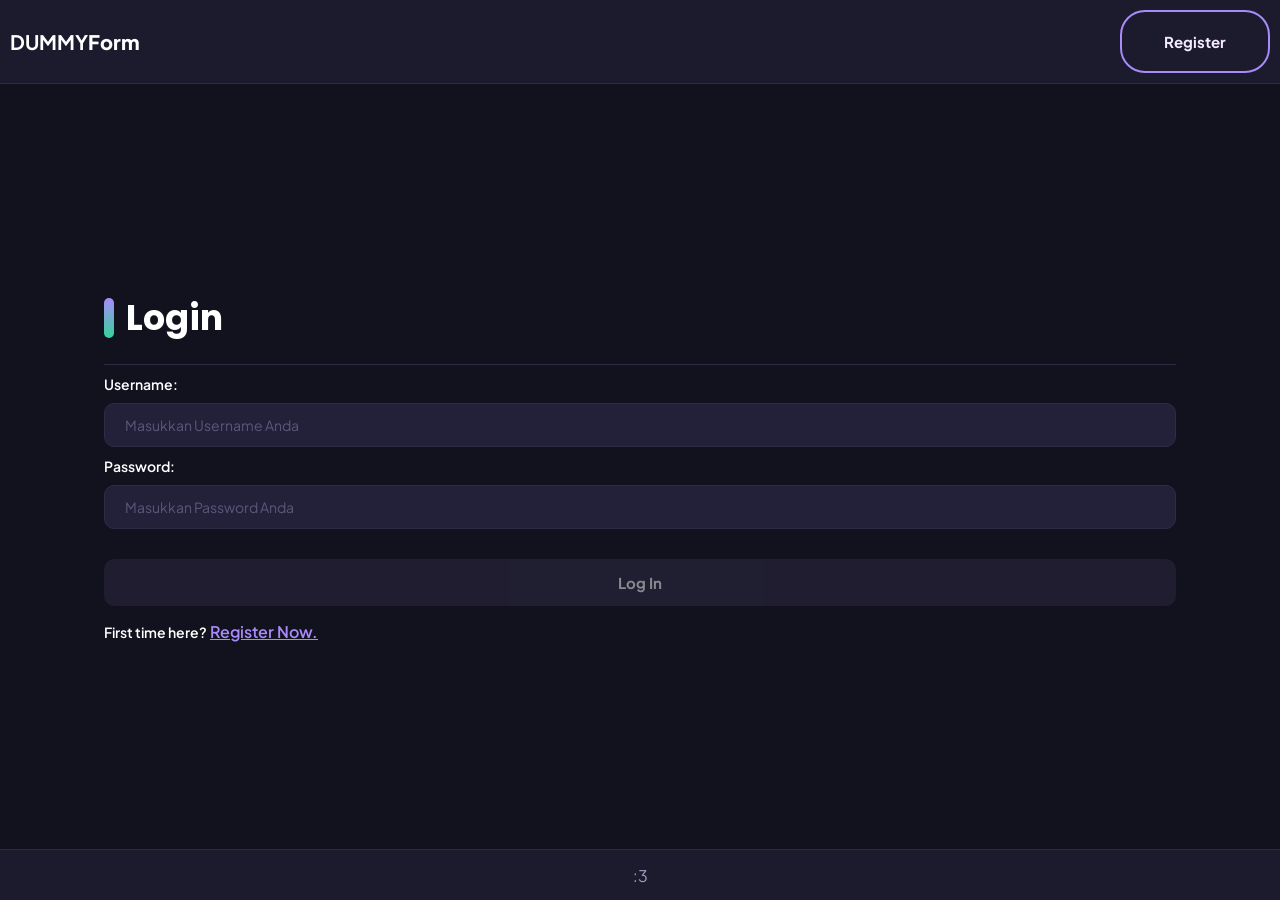
<file: index.html>
<!DOCTYPE html>
<html>

<head>
    <meta charset="utf-8">
    <meta http-equiv="X-UA-Compatible" content="IE=edge">
    <title>DUMMYForm | LOGIN</title>
    <meta name="viewport" content="width=device-width, initial-scale=1">
    <link rel="stylesheet" href="css/style.css">
    <link rel="stylesheet" href="css/components.css">
</head>

<body>
    <div id="navbar-root"></div>

    <div class="main-area-regist">
        <div class="floating-div">
            <form action="form.html" method="POST" id="login-form">

                <div class="registrant-title">
                    <p>Login</p>
                </div>
                <div class="registrant-input" id="login-fields-root">
                    <div>
                        <label>First time here?</label>
                        <a href="register.html" id="register-page-link">Register Now.</a>
                    </div>
                </div>
            </form>
        </div>
    </div>
    <footer class="footer">:3</footer>

    <script src="js/components/components.js"></script>
    <script>
        renderNavbar({ variant: "login" });

        const loginFields = document.getElementById("login-fields-root");
        loginFields.insertAdjacentHTML("afterbegin",
            renderInput({ label: "Username: ", id: "username-login-input", placeholder: "Masukkan Username Anda" }) +
            renderInput({ label: "Password: ", id: "password-login-input", type: "password", placeholder: "Masukkan Password Anda" }) +
            renderButton({ label: "Log In", type: "submit", id: "submit-login-button", style: "margin: 20px 0 5px; width: 100%;" })
        );
    </script>
    <script src="js/loginscript.js" defer></script>
</body>

</html>
</file>
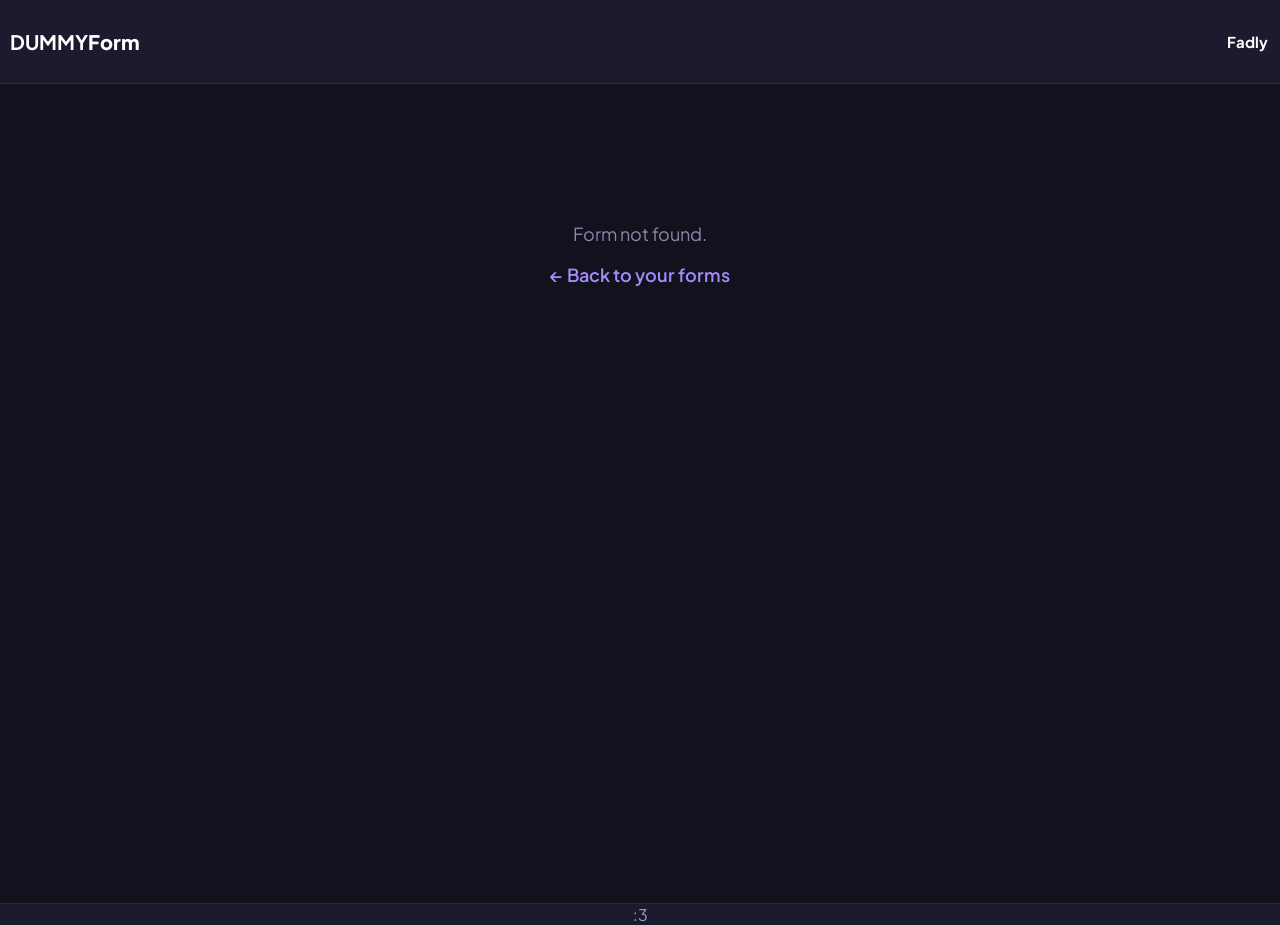
<file: form-preview.html>
<!DOCTYPE html>
<html>

<head>
    <meta charset="utf-8">
    <meta http-equiv="X-UA-Compatible" content="IE=edge">
    <title>DUMMYForm | Preview</title>
    <meta name="viewport" content="width=device-width, initial-scale=1">
    <link rel="stylesheet" href="css/components.css">
    <link rel="stylesheet" href="css/style.css">
    <link rel="stylesheet" href="css/formstyle.css">
    <link rel="stylesheet" href="css/previewstyle.css">
</head>

<body>
    <div id="navbar-root"></div>

    <div class="preview-mainpage">
        <div id="preview-loading" class="preview-state">
            <p>Loading form...</p>
        </div>

        <!-- Error -->
        <div id="preview-error" class="preview-state" style="display:none;">
            <p>Form not found.</p>
            <a href="form.html">← Back to your forms</a>
        </div>

        <div id="preview-content" class="preview-card" style="display:none;">
            <div class="preview-header">
                <div>
                    <h1 id="preview-title">Form Title</h1>
                    <p id="preview-meta" class="preview-meta"></p>
                </div>
                <a href="" id="back-link">←</a>
            </div>
            <hr class="preview-divider">
            <div id="preview-questions">
            </div>
        </div>

    </div>
    <footer class="footer">:3</footer>

    <script src="js/components/components.js"></script>
    <script src="js/formpreviewscript.js"></script>
</body>

</html>
</file>
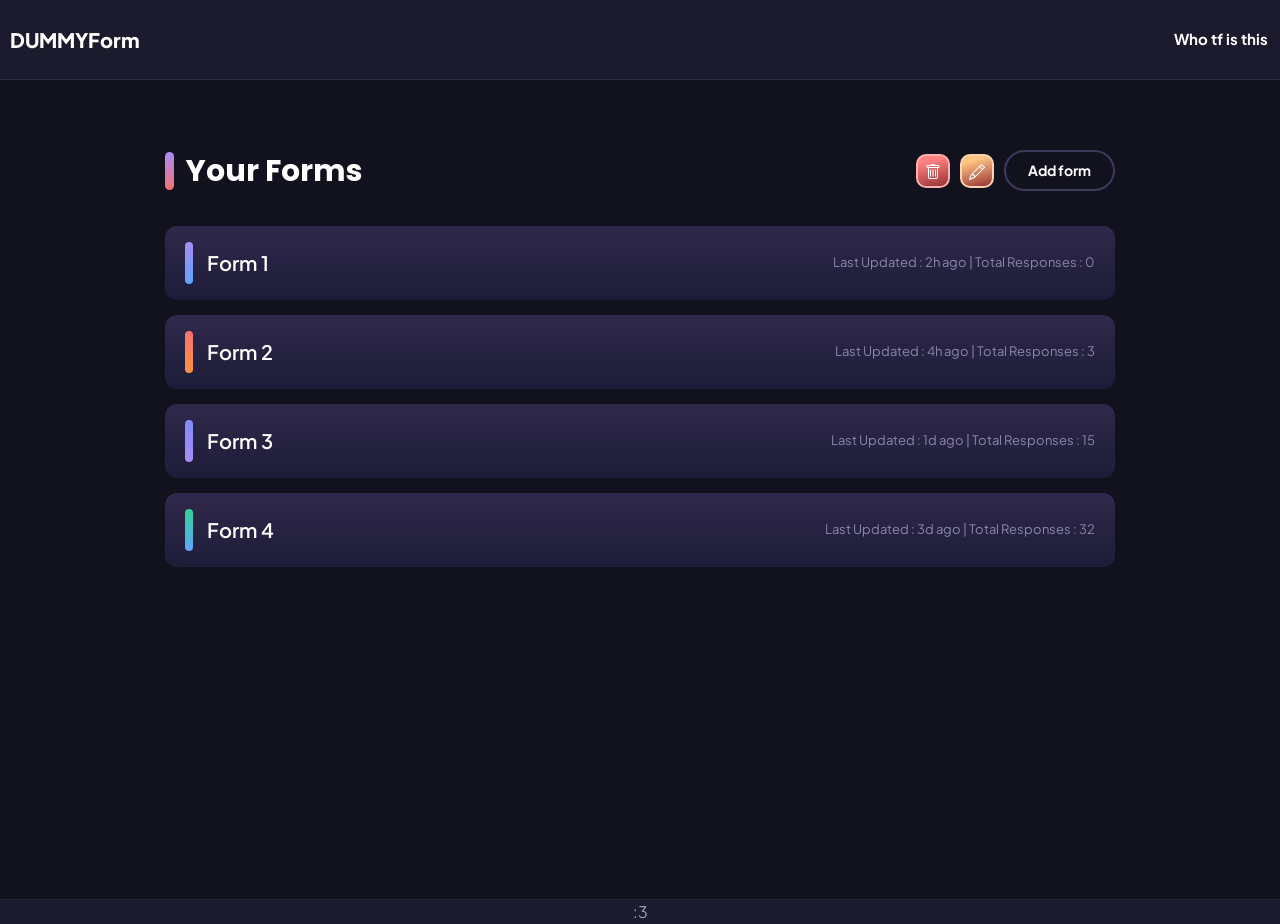
<file: form.html>
<!DOCTYPE html>
<html>

<head>
    <meta charset="utf-8">
    <meta http-equiv="X-UA-Compatible" content="IE=edge">
    <title>DUMMYForm | Form List</title>
    <meta name="viewport" content="width=device-width, initial-scale=1">
    <link rel="stylesheet" href="css/components.css">
    <link rel="stylesheet" href="css/style.css">
    <link rel="stylesheet" href="css/formstyle.css">
    <link href="https://cdn.jsdelivr.net/npm/bootstrap@5.3.8/dist/css/bootstrap.min.css" rel="stylesheet"
        integrity="sha384-sRIl4kxILFvY47J16cr9ZwB07vP4J8+LH7qKQnuqkuIAvNWLzeN8tE5YBujZqJLB" crossorigin="anonymous">
</head>

<body>
    <div id="navbar-root"></div>

    <div class="logout-popup"></div>
    <div class="form-mainpage">
        <div class="button-cont">
            <div class="button-cont-header">
                <h1>Your Forms</h1>
                <div class="header-controls">
                    <button class="color-swatch color-swatch-red"><svg xmlns="http://www.w3.org/2000/svg" width="16"
                            height="16" fill="currentColor" class="bi bi-trash" viewBox="0 0 16 16">
                            <path
                                d="M5.5 5.5A.5.5 0 0 1 6 6v6a.5.5 0 0 1-1 0V6a.5.5 0 0 1 .5-.5m2.5 0a.5.5 0 0 1 .5.5v6a.5.5 0 0 1-1 0V6a.5.5 0 0 1 .5-.5m3 .5a.5.5 0 0 0-1 0v6a.5.5 0 0 0 1 0z" />
                            <path
                                d="M14.5 3a1 1 0 0 1-1 1H13v9a2 2 0 0 1-2 2H5a2 2 0 0 1-2-2V4h-.5a1 1 0 0 1-1-1V2a1 1 0 0 1 1-1H6a1 1 0 0 1 1-1h2a1 1 0 0 1 1 1h3.5a1 1 0 0 1 1 1zM4.118 4 4 4.059V13a1 1 0 0 0 1 1h6a1 1 0 0 0 1-1V4.059L11.882 4zM2.5 3h11V2h-11z" />
                        </svg></button>
                    <button class="color-swatch color-swatch-orange"><svg xmlns="http://www.w3.org/2000/svg" width="16"
                            height="16" fill="currentColor" class="bi bi-pencil" viewBox="0 0 16 16">
                            <path
                                d="M12.146.146a.5.5 0 0 1 .708 0l3 3a.5.5 0 0 1 0 .708l-10 10a.5.5 0 0 1-.168.11l-5 2a.5.5 0 0 1-.65-.65l2-5a.5.5 0 0 1 .11-.168zM11.207 2.5 13.5 4.793 14.793 3.5 12.5 1.207zm1.586 3L10.5 3.207 4 9.707V10h.5a.5.5 0 0 1 .5.5v.5h.5a.5.5 0 0 1 .5.5v.5h.293zm-9.761 5.175-.106.106-1.528 3.821 3.821-1.528.106-.106A.5.5 0 0 1 5 12.5V12h-.5a.5.5 0 0 1-.5-.5V11h-.5a.5.5 0 0 1-.468-.325" />
                        </svg></button>
                    <button class="add-form-btn">Add form</button>
                </div>
            </div>
            <div id="form-cards-root"></div>
        </div>
    </div>
    <footer class="footer">:3</footer>
    <script src="js/components/components.js"></script>
    <script src="js/formscript.js"></script>
    <script src="https://cdn.jsdelivr.net/npm/bootstrap@5.3.8/dist/js/bootstrap.bundle.min.js"
        integrity="sha384-FKyoEForCGlyvwx9Hj09JcYn3nv7wiPVlz7YYwJrWVcXK/BmnVDxM+D2scQbITxI"
        crossorigin="anonymous"></script>
</body>

</html>
</file>
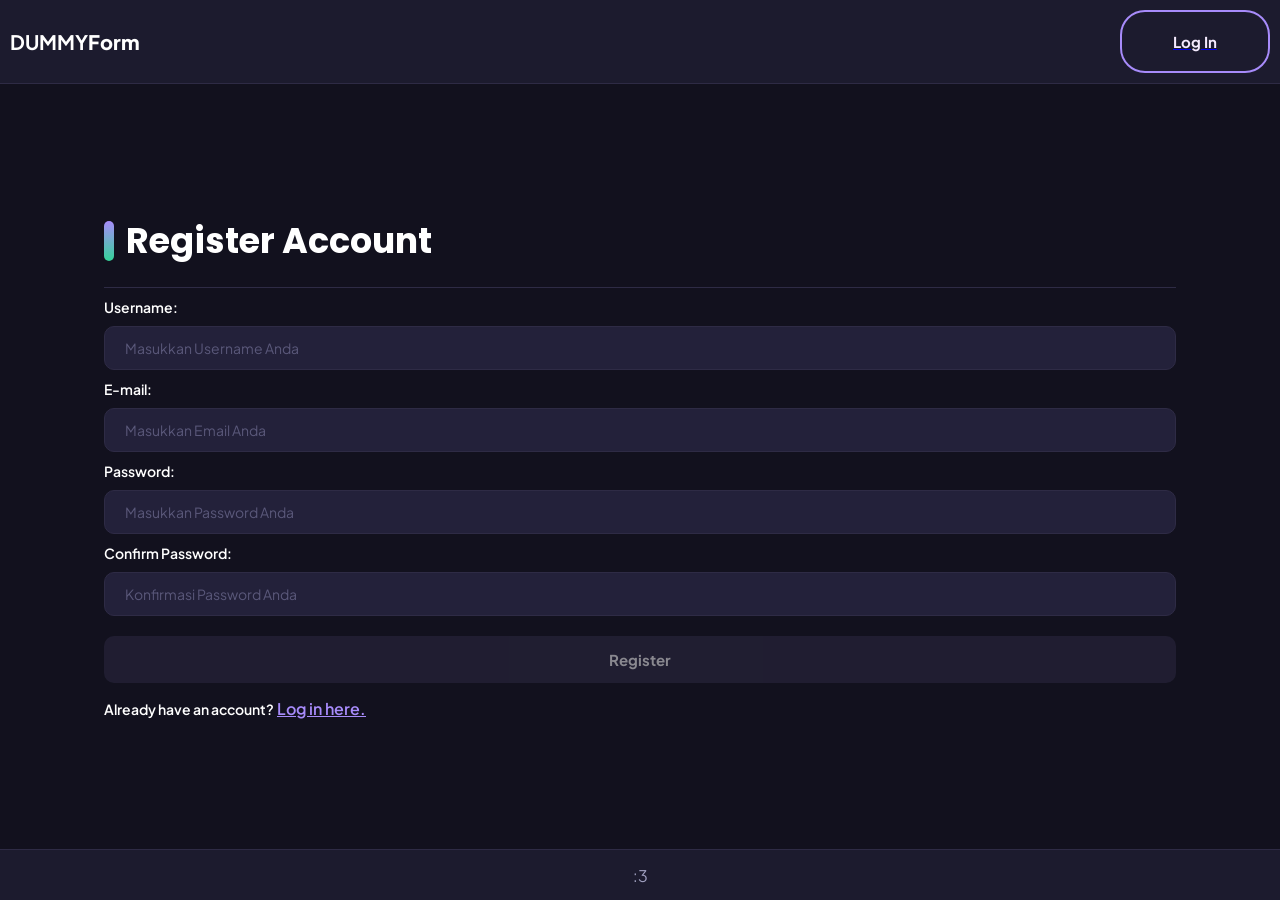
<file: register.html>
<!DOCTYPE html>
<html>

<head>
    <meta charset="utf-8">
    <meta http-equiv="X-UA-Compatible" content="IE=edge">
    <title>DUMMYForm | REGISTER</title>
    <meta name="viewport" content="width=device-width, initial-scale=1">
    <link rel="stylesheet" href="css/style.css">
    <link rel="stylesheet" href="css/components.css">
</head>

<body>
    <div id="navbar-root"></div>

    <div class="main-area-regist">
        <div class="floating-div">
            <div class="registrant-title">
                <p>Register Account</p>
            </div>
            <form action="" method="POST" id="register-form">
                <div class="registrant-input" id="register-fields-root">
                    <!-- Input & button components render here -->
                    <label style="color: red; display: none; font-size: 12px; margin: 2px;" id="confirmpassword-alert">
                        This field must be the same as Password Field!
                    </label>
                    <div>
                        <label>Already have an account?</label>
                        <a href="index.html" id="register-page-link">Log in here.</a>
                    </div>
                </div>
            </form>
        </div>
    </div>
    <footer class="footer">:3</footer>

    <script src="js/components/components.js"></script>
    <script>
        renderNavbar({ variant: "register" });

        const registerFields = document.getElementById("register-fields-root");
        registerFields.insertAdjacentHTML("afterbegin",
            renderInput({ label: "Username: ", id: "username-register-input", placeholder: "Masukkan Username Anda", required: true }) +
            renderInput({ label: "E-mail: ", id: "email-register-input", type: "email", placeholder: "Masukkan Email Anda", required: true }) +
            renderInput({ label: "Password: ", id: "password-register-input", type: "password", placeholder: "Masukkan Password Anda", required: true }) +
            renderInput({ label: "Confirm Password: ", id: "confirmpassword-register-input", type: "password", placeholder: "Konfirmasi Password Anda", required: true }) +
            renderButton({ label: "Register", type: "submit", id: "register-button", style: "margin: 10px 0 5px; width: 100%;" })
        );
    </script>
    <script src="js/script.js" defer></script>
</body>

</html>
</file>
<file: css/style.css>
@import url('https://fonts.googleapis.com/css2?family=Plus+Jakarta+Sans:ital@0;1&family=Poppins:ital,wght@0,100;0,200;0,300;0,400;0,500;0,600;0,700;0,800;0,900;1,100;1,200;1,300;1,400;1,500;1,600;1,700;1,800;1,900&display=swap');

* {
    font-family: "Plus Jakarta Sans", sans-serif;
}

:root {
    --color-ungu: #5038bc;
    --color-putihf1: #fff2fc;
    --bg-dark: #12111e;
    --bg-card: #1c1b2e;
    --bg-input: #23213a;
    --border-color: #2e2b45;
    --text-primary: #ffffff;
    --text-secondary: #a0a0c0;
}

html,
body {
    margin: 0;
    padding: 0;
    height: 100%;
}

body {
    min-height: 100dvh;
    display: flex;
    flex-direction: column;
    background-color: var(--bg-dark);
    padding: 0;
    margin: 0;
    font-family: "Plus Jakarta Sans", sans-serif;
}

.main-area-regist {
    display: flex;
    justify-content: center;
    align-content: center;
    width: 100%;
    background-color: var(--bg-dark);
    flex: 1;
    flex-wrap: wrap;
}

.floating-div {
    width: 90%;
    max-height: 95%;
    margin: 0 30px;
    border-radius: 16px;
    display: flex;
    flex-direction: column;
    padding: 50px 40px;
    box-sizing: border-box;
    color: var(--text-primary);
}

.registrant-input {
    display: flex;
    justify-content: center;
    flex-direction: column;
    gap: 10px;
    font-weight: 600;
    color: var(--text-primary);
}

.registrant-input label {
    color: var(--text-primary);
    font-size: 14px;
}

.registrant-input a {
    color: #a78bfa;
}

.registrant-title {
    align-self: flex-start;
    font-weight: 700;
    font-size: 35px;
    border-bottom: 1px solid var(--border-color);
    width: 100%;
    padding-bottom: 20px;
    margin-bottom: 10px;
    display: flex;
    align-items: center;
    gap: 12px;
    color: var(--text-primary);
}

.registrant-title::before {
    content: '';
    display: inline-block;
    width: 10px;
    height: 40px;
    background: linear-gradient(180deg, #a78bfa, #34d399);
    border-radius: 10px;
    flex-shrink: 0;
}

.registrant-title p {
    font-family: 'Poppins', sans-serif;
    color: var(--text-primary);
    margin: 0;
}

.footer {
    width: 100%;
    background-color: var(--bg-card);
    height: 50px;
    margin: 0;
    color: var(--text-secondary);
    display: flex;
    align-items: center;
    justify-content: center;
    border-top: 1px solid var(--border-color);
}
</file>
<file: css/components.css>
@import url('https://fonts.googleapis.com/css2?family=Plus+Jakarta+Sans:ital@0;1&family=Poppins:ital,wght@0,100;0,200;0,300;0,400;0,500;0,600;0,700;0,800;0,900;1,100;1,200;1,300;1,400;1,500;1,600;1,700;1,800;1,900&display=swap');

* {
    font-family: "Plus Jakarta Sans", sans-serif;
}

:root {
    --color-ungu: #e7e7e7;
    --bg-dark: #12111e;
    --bg-card: #1c1b2e;
    --bg-input: #23213a;
    --border-color: #2e2b45;
    --text-primary: #ffffff;
    --text-secondary: #a0a0c0;
}

.navbar {
    background-color: #1c1b2e;
    color: #ffffff;
    display: flex;
    justify-content: space-between;
    width: 100%;
    position: sticky;
    top: 0;
    z-index: 1000;
    padding: 10px 0;
    height: 7vh;
    box-sizing: content-box;
    border-bottom: 1px solid #2e2b45;
}

.solid-button-purple {
    background-color: transparent;
    color: rgb(245, 235, 255);
    border: 2px solid #a78bfa;
    border-radius: 25px;
    font-weight: 700;
    width: 150px;
    padding: 10px 0 10px 0;
    font-family: "Plus Jakarta Sans", sans-serif;
    font-size: 15px;
    transition: .3s ease-in-out;
    cursor: pointer;
}

.solid-button-purple:hover {
    background-color: #a78bfa;
    color: #1c1b2e;
}

.transparent-button {
    color: #ffffff;
    background-color: transparent;
    border: 2px solid transparent;
    border-radius: 25px;
    font-weight: 700;
    padding: 10px 0 10px 0;
    font-family: "Plus Jakarta Sans", sans-serif;
    font-size: 15px;
    cursor: pointer;
}

.navbar-brand {
    display: flex;
    justify-content: flex-start;
    gap: 15px;
    align-items: center;
    font-weight: 800;
    margin: 0px 10px;
    color: #ffffff;
}

.brand-logo {
    height: 45px;
}

.brand-title {
    font-size: 20px;
    color: white;
    margin: 0;
}

.input-lightgray {
    padding: 12px 20px;
    border-radius: 10px;
    background-color: #23213a;
    border: 1px solid #2e2b45;
    outline: none;
    color: #ffffff;
    width: 100%;
    box-sizing: border-box;
    font-size: 14px;
    transition: border-color 0.2s;
}

.input-lightgray::placeholder {
    color: #5a587a;
}

.input-lightgray:focus {
    border-color: #a78bfa;
}

.form-transparent-button {
    color: #ffffff;
    background: linear-gradient(0deg, rgba(27, 26, 43, 1) 20%, rgba(43, 38, 61, 0.9) 100%);
    border-radius: 10px;
    border: 1px solid #2e2b45;
    border-bottom: 3px solid #4a3f8a;
    font-weight: 800;
    padding: 18px 20px;
    font-family: "Plus Jakarta Sans", sans-serif;
    font-size: 16px;
    width: 100%;
    justify-content: space-between;
    display: flex;
    flex-direction: row;
    transition: 0.3s ease-out;
    margin: 8px 0;
    cursor: pointer;
}

.form-transparent-button:hover {
    transform: translateY(-4px);
    border-color: #a78bfa;
    background: linear-gradient(0deg, rgb(40, 38, 70) 20%, rgb(55, 50, 85) 100%);
}

/* Submit / Register button style */
button[type="submit"],
#register-button,
#submit-login-button {
    background-color: #2e2b45;
    color: #ffffff;
    border: none;
    border-radius: 10px;
    font-weight: 700;
    padding: 14px 0;
    font-family: "Plus Jakarta Sans", sans-serif;
    font-size: 15px;
    cursor: pointer;
    transition: background-color 0.2s;
    width: 100%;
}

button[type="submit"]:hover,
#register-button:hover,
#submit-login-button:hover {
    background-color: #3d3966;
}

.button-cont h1 {
    color: white;
    font-family: "Poppins";
    font-size: 40px;
    font-weight: 700;
    display: flex;
    align-items: center;
    gap: 14px;
}

.button-cont h1::before {
    content: '';
    display: inline-block;
    width: 10px;
    height: 45px;
    background: linear-gradient(180deg, #a78bfa, #f87171);
    border-radius: 10px;
}
</file>
<file: css/formstyle.css>
@import url('https://fonts.googleapis.com/css2?family=Plus+Jakarta+Sans:ital@0;1&family=Poppins:ital,wght@0,100;0,200;0,300;0,400;0,500;0,600;0,700;0,800;0,900;1,100;1,200;1,300;1,400;1,500;1,600;1,700;1,800;1,900&display=swap');

* {
    font-family: "Plus Jakarta Sans", sans-serif;
}

:root {
    --color-ungu: #5038bc;
    --color-putihf1: #fff2fc;
    --bg-dark: #12111e;
    --bg-card: #1c1b2e;
    --border-color: #2a2840;
    --text-primary: #ffffff;
}

html,
body {
    margin: 0;
    padding: 0;
    height: 100%;
}

body {
    min-height: 100dvh;
    display: flex;
    flex-direction: column;
    background-color: var(--bg-dark);
    padding: 0;
    margin: 0;
    font-family: "Plus Jakarta Sans", sans-serif;
}

.form-mainpage {
    background-color: var(--bg-dark);
    width: 100%;
    min-height: calc(100dvh - 9vh);
    display: flex;
    flex-direction: column;
    align-items: center;
    justify-content: flex-start;
    padding: 40px 0;
    box-sizing: border-box;
}

.button-cont {
    background: transparent;
    width: 90%;
    max-width: 1020px;
    border-radius: 20px;
    padding: 30px 35px 35px;
    box-sizing: border-box;
}

.button-cont-header {
    display: flex;
    align-items: center;
    justify-content: space-between;
    margin-bottom: 35px;
}

.button-cont-header h1 {
    color: white;
    font-family: "Poppins", sans-serif;
    font-size: 30px;
    font-weight: 700;
    margin: 0;
    display: flex;
    align-items: center;
    gap: 12px;
}

.button-cont-header h1::before {
    content: '';
    display: inline-block;
    width: 9px;
    height: 38px;
    background: linear-gradient(180deg, #a78bfa 0%, #f87171 100%);
    border-radius: 10px;
    flex-shrink: 0;
}

.header-controls {
    display: flex;
    align-items: center;
    gap: 10px;
}

.color-swatch {
    width: 34px;
    height: 34px;
    border-radius: 10px;
    border: none;
    cursor: pointer;
    flex-shrink: 0;
    color: white;
    text-align: center;
}

.color-swatch-red {
    background: linear-gradient(164deg, rgba(255, 129, 129, 1) 20%, rgba(150, 50, 52, 1) 100%);
    border: 2px solid rgb(255, 175, 175);
}

.color-swatch-orange {
    background: linear-gradient(164deg, rgba(255, 196, 129, 1) 20%, rgba(150, 50, 52, 1) 100%);
    border: 2px solid rgb(255, 211, 175);
}

.add-form-btn {
    background-color: transparent;
    color: #ffffff;
    border: 2px solid #3d3a5c;
    border-radius: 22px;
    font-weight: 700;
    padding: 8px 22px;
    font-family: "Plus Jakarta Sans", sans-serif;
    font-size: 14px;
    cursor: pointer;
    transition: border-color 0.2s, background-color 0.2s;
    white-space: nowrap;
}

.add-form-btn:hover {
    border-color: #a78bfa;
    background-color: rgba(167, 139, 250, 0.08);
}

.form-card-row {
    display: flex;
    align-items: center;
    justify-content: space-between;
    background: linear-gradient(0deg, rgba(29, 29, 57, 1) 0%, rgba(48, 40, 74, 1) 100%);
    border-radius: 12px;
    padding: 16px 20px;
    margin: 15px 0;
    cursor: pointer;
    transition: .2s ease-in-out;
    border: none;
    width: 100%;
    box-sizing: border-box;
    text-align: left;
    color: #ffffff;
}

.form-card-row:hover {
    transform: translateY(-4px);
    filter: brightness(1.1);
}

.form-card-left {
    display: flex;
    align-items: center;
    gap: 14px;
    font-size: 20px;
    font-weight: 600;
}

.form-card-pill {
    width: 8px;
    height: 42px;
    border-radius: 8px;
    flex-shrink: 0;
}

.form-card-right {
    font-size: 13px;
    font-weight: 400;
    color: #8a87aa;
    white-space: nowrap;
}

.info-btn {
    opacity: .7;
    font-weight: 500;
    font-size: 14px;
    display: flex;
    gap: 10px;
    align-items: center;
    color: #a0a0c0;
}

@media screen and (max-width: 768px) {
    .info-btn {
        display: none;
    }

    .form-card-right {
        display: none;
    }
}
</file>
<file: css/previewstyle.css>
@import url('https://fonts.googleapis.com/css2?family=Plus+Jakarta+Sans:ital@0;1&family=Poppins:ital,wght@0,100;0,200;0,300;0,400;0,500;0,600;0,700;0,800;0,900;1,100;1,200;1,300;1,400;1,500;1,600;1,700;1,800;1,900&display=swap');

* {
    font-family: "Plus Jakarta Sans", sans-serif;
}

.preview-mainpage {
    display: flex;
    justify-content: center;
    align-items: flex-start;
    min-height: calc(100dvh - 9vh);
    background-color: #12111e;
    padding: 40px 20px;
    box-sizing: border-box;
}

.preview-state {
    text-align: center;
    margin-top: 80px;
    color: #8a87aa;
    font-size: 18px;
}

.preview-state a {
    color: #a78bfa;
    font-weight: 600;
    text-decoration: none;
}

.preview-card {
    background: linear-gradient(160deg, #1e1d30 0%, #191828 100%);
    border-radius: 20px;
    padding: 35px 40px 40px;
    width: 100%;
    max-width: 700px;
    box-sizing: border-box;
    border: 1px solid #2a2840;
}

.preview-header {
    display: flex;
    justify-content: space-between;
    align-items: flex-start;
    gap: 20px;
}

.preview-header h1 {
    font-family: 'Poppins', sans-serif;
    color: #ffffff;
    font-size: 30px;
    font-weight: 700;
    margin: 0 0 6px;
    display: flex;
    align-items: center;
    gap: 12px;
}

.preview-header h1::before {
    content: '';
    display: inline-block;
    width: 9px;
    height: 36px;
    background: linear-gradient(180deg, #a78bfa 0%, #f87171 100%);
    border-radius: 10px;
    flex-shrink: 0;
}

.preview-meta {
    color: #8a87aa;
    font-size: 13px;
    font-weight: 500;
    margin: 0 0 0 21px;
}

#back-link {
    color: #8a87aa;
    font-weight: 800;
    text-decoration: none;
    white-space: nowrap;
    font-size: 20px;
    margin-top: 6px;
    transition: color 0.2s;
}

#back-link:hover {
    color: #a78bfa;
}

.preview-divider {
    border: none;
    border-top: 1px solid #2a2840;
    margin: 24px 0;
}

.preview-question {
    display: flex;
    flex-direction: column;
    gap: 8px;
    margin-bottom: 22px;
}

.preview-question-label {
    font-weight: 600;
    color: #ffffff;
    font-size: 14px;
}

.preview-question .input-lightgray {
    width: 100%;
    box-sizing: border-box;
    background-color: #23213a;
    border: 1px solid #2a2840;
    color: #5a587a;
    border-radius: 10px;
    padding: 12px 20px;
    outline: none;
    font-size: 14px;
}
</file>
